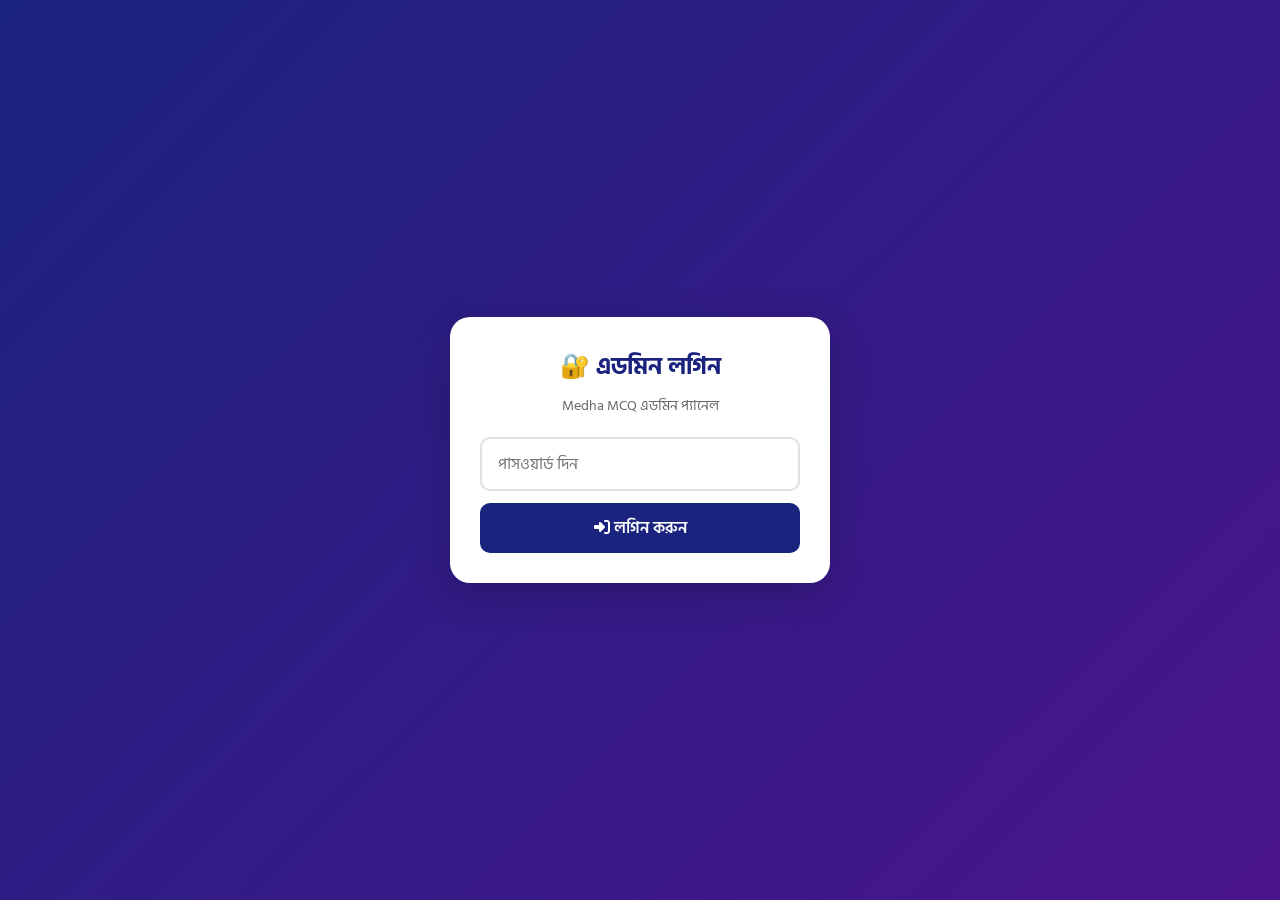
<file: admin-3.html>
<!DOCTYPE html>
<html lang="bn">
<head>
<meta charset="UTF-8">
<meta name="viewport" content="width=device-width, initial-scale=1.0">
<title>এডমিন প্যানেল - Medha MCQ</title>
<link href="https://fonts.googleapis.com/css2?family=Hind+Siliguri:wght@400;500;600;700&display=swap" rel="stylesheet">
<link rel="stylesheet" href="https://cdnjs.cloudflare.com/ajax/libs/font-awesome/6.4.0/css/all.min.css">
<style>
* { margin:0; padding:0; box-sizing:border-box; font-family:'Hind Siliguri',sans-serif; }
body { background:#f0f2f5; color:#1a1a2e; min-height:100vh; }

/* লগিন পেজ */
.login-wrap { min-height:100vh; display:flex; align-items:center; justify-content:center; background:linear-gradient(135deg,#1a237e,#4a148c); padding:20px; }
.login-box { background:white; padding:30px; border-radius:20px; width:100%; max-width:380px; box-shadow:0 10px 40px rgba(0,0,0,0.2); }
.login-box h2 { text-align:center; color:#1a237e; margin-bottom:8px; }
.login-box p { text-align:center; color:#666; margin-bottom:20px; font-size:0.9rem; }
.login-box input { width:100%; padding:12px 16px; border:2px solid #e0e0e0; border-radius:10px; font-size:1rem; margin-bottom:12px; font-family:inherit; }
.login-box input:focus { outline:none; border-color:#1a237e; }
.login-box button { width:100%; padding:12px; background:#1a237e; color:white; border:none; border-radius:10px; font-size:1rem; cursor:pointer; font-family:inherit; font-weight:600; }
.login-box button:hover { background:#283593; }
.login-error { color:#d32f2f; text-align:center; margin-top:10px; font-size:0.9rem; display:none; }

/* ড্যাশবোর্ড */
.admin-wrap { display:none; }
.admin-nav { background:#1a237e; color:white; padding:12px 16px; display:flex; justify-content:space-between; align-items:center; position:sticky; top:0; z-index:100; }
.admin-nav h1 { font-size:1.1rem; display:flex; align-items:center; gap:8px; }
.admin-nav button { background:rgba(255,255,255,0.2); color:white; border:none; padding:8px 14px; border-radius:8px; cursor:pointer; font-family:inherit; }

.tabs { display:flex; background:white; overflow-x:auto; border-bottom:1px solid #e0e0e0; }
.tab { padding:14px 18px; cursor:pointer; border:none; background:none; font-family:inherit; font-size:0.9rem; white-space:nowrap; color:#666; border-bottom:3px solid transparent; }
.tab.active { color:#1a237e; border-bottom-color:#1a237e; font-weight:600; }

.content { padding:16px; max-width:900px; margin:0 auto; }
.tab-content { display:none; }
.tab-content.active { display:block; }

/* স্ট্যাট কার্ড */
.stats { display:grid; grid-template-columns:repeat(auto-fit,minmax(140px,1fr)); gap:12px; margin-bottom:20px; }
.stat-card { background:white; padding:18px; border-radius:12px; box-shadow:0 2px 8px rgba(0,0,0,0.08); text-align:center; }
.stat-card .num { font-size:2rem; font-weight:700; color:#1a237e; }
.stat-card .label { color:#666; font-size:0.85rem; margin-top:4px; }

/* ফর্ম */
.form-card { background:white; padding:20px; border-radius:12px; box-shadow:0 2px 8px rgba(0,0,0,0.08); margin-bottom:16px; }
.form-card h3 { margin-bottom:14px; color:#1a237e; display:flex; align-items:center; gap:8px; }
.form-group { margin-bottom:14px; }
.form-group label { display:block; margin-bottom:6px; font-weight:500; font-size:0.9rem; color:#333; }
.form-group input, .form-group select, .form-group textarea { width:100%; padding:10px 12px; border:2px solid #e0e0e0; border-radius:8px; font-size:0.95rem; font-family:inherit; }
.form-group textarea { min-height:70px; resize:vertical; }
.form-group input:focus, .form-group select:focus, .form-group textarea:focus { outline:none; border-color:#1a237e; }

.btn { padding:10px 18px; border:none; border-radius:8px; cursor:pointer; font-family:inherit; font-size:0.9rem; font-weight:500; display:inline-flex; align-items:center; gap:6px; }
.btn-primary { background:#1a237e; color:white; }
.btn-success { background:#00c853; color:white; }
.btn-danger { background:#ff1744; color:white; }
.btn-warning { background:#ff6f00; color:white; }
.btn-sm { padding:6px 12px; font-size:0.8rem; }
.btn-block { width:100%; justify-content:center; }

/* প্রশ্ন তালিকা */
.q-item { background:white; padding:14px; border-radius:10px; margin-bottom:10px; box-shadow:0 2px 6px rgba(0,0,0,0.06); }
.q-item .q-text { font-weight:500; margin-bottom:8px; color:#1a1a2e; }
.q-item .q-meta { font-size:0.8rem; color:#666; margin-bottom:8px; }
.q-item .q-actions { display:flex; gap:6px; flex-wrap:wrap; }

/* কোড বক্স */
.code-box { background:#1a1a2e; color:#4fc3f7; padding:14px; border-radius:8px; font-family:monospace; font-size:0.8rem; max-height:300px; overflow:auto; white-space:pre-wrap; word-break:break-all; }

/* টোস্ট */
.toast { position:fixed; bottom:20px; left:50%; transform:translateX(-50%); background:#333; color:white; padding:10px 20px; border-radius:20px; opacity:0; transition:0.3s; z-index:9999; }
.toast.show { opacity:1; bottom:30px; }

.empty { text-align:center; padding:40px 20px; color:#999; }
.empty i { font-size:3rem; margin-bottom:10px; display:block; }

@media(max-width:500px) {
    .stats { grid-template-columns:repeat(2,1fr); }
    .tab { padding:12px 14px; font-size:0.85rem; }
}
</style>
</head>
<body>

<!-- লগিন স্ক্রিন -->
<div class="login-wrap" id="login-wrap">
    <div class="login-box">
        <h2>🔐 এডমিন লগিন</h2>
        <p>Medha MCQ এডমিন প্যানেল</p>
        <input type="password" id="admin-pass" placeholder="পাসওয়ার্ড দিন" onkeypress="if(event.key==='Enter')adminLogin()">
        <button onclick="adminLogin()"><i class="fas fa-sign-in-alt"></i> লগিন করুন</button>
        <p class="login-error" id="login-error">❌ ভুল পাসওয়ার্ড!</p>
    </div>
</div>

<!-- এডমিন ড্যাশবোর্ড -->
<div class="admin-wrap" id="admin-wrap">
    <nav class="admin-nav">
        <h1><i class="fas fa-shield-alt"></i> এডমিন প্যানেল</h1>
        <button onclick="adminLogout()"><i class="fas fa-sign-out-alt"></i> লগআউট</button>
    </nav>

    <div class="tabs">
        <button class="tab active" onclick="switchTab('dashboard',this)"><i class="fas fa-home"></i> ড্যাশবোর্ড</button>
        <button class="tab" onclick="switchTab('add',this)"><i class="fas fa-plus"></i> প্রশ্ন যোগ</button>
        <button class="tab" onclick="switchTab('manage',this)"><i class="fas fa-list"></i> প্রশ্ন দেখুন</button>
        <button class="tab" onclick="switchTab('export',this)"><i class="fas fa-download"></i> এক্সপোর্ট</button>
        <button class="tab" onclick="switchTab('ads',this)"><i class="fas fa-ad"></i> বিজ্ঞাপন</button>
        <button class="tab" onclick="switchTab('settings',this)"><i class="fas fa-cog"></i> সেটিংস</button>
    </div>

    <div class="content">

        <!-- ড্যাশবোর্ড -->
        <div class="tab-content active" id="tab-dashboard">
            <div class="stats">
                <div class="stat-card"><div class="num" id="stat-subjects">০</div><div class="label">বিষয়</div></div>
                <div class="stat-card"><div class="num" id="stat-chapters">০</div><div class="label">অধ্যায়</div></div>
                <div class="stat-card"><div class="num" id="stat-questions">০</div><div class="label">মোট প্রশ্ন</div></div>
                <div class="stat-card"><div class="num" id="stat-added">০</div><div class="label">আপনি যোগ করেছেন</div></div>
            </div>
            <div class="form-card">
                <h3><i class="fas fa-info-circle"></i> স্বাগতম এডমিন!</h3>
                <p style="color:#666; line-height:1.7;">এই প্যানেল থেকে আপনি নতুন MCQ প্রশ্ন যোগ করতে পারবেন, পুরনো প্রশ্ন এডিট বা মুছতে পারবেন। পরিবর্তন সেভ করার পর <strong>এক্সপোর্ট</strong> ট্যাবে গিয়ে কোড কপি করে GitHub এ <code>data.js</code> ফাইলে আপডেট করবেন।</p>
            </div>
        </div>

        <!-- প্রশ্ন যোগ -->
        <div class="tab-content" id="tab-add">
            <div class="form-card">
                <h3><i class="fas fa-plus-circle"></i> নতুন প্রশ্ন যোগ করুন</h3>
                <div class="form-group">
                    <label>বিষয় নির্বাচন করুন</label>
                    <select id="add-subject"></select>
                </div>
                <div class="form-group">
                    <label>অধ্যায় নির্বাচন করুন</label>
                    <select id="add-chapter"></select>
                </div>
                <div class="form-group">
                    <label>প্রশ্ন লিখুন</label>
                    <textarea id="add-question" placeholder="এখানে প্রশ্ন লিখুন..."></textarea>
                </div>
                <div class="form-group">
                    <label>অপশন A (সঠিক উত্তর হলে নিচে টিক দিন)</label>
                    <input type="text" id="add-opt-a" placeholder="অপশন A">
                </div>
                <div class="form-group">
                    <label>অপশন B</label>
                    <input type="text" id="add-opt-b" placeholder="অপশন B">
                </div>
                <div class="form-group">
                    <label>অপশন C</label>
                    <input type="text" id="add-opt-c" placeholder="অপশন C">
                </div>
                <div class="form-group">
                    <label>অপশন D</label>
                    <input type="text" id="add-opt-d" placeholder="অপশন D">
                </div>
                <div class="form-group">
                    <label>সঠিক উত্তর</label>
                    <select id="add-correct">
                        <option value="0">A</option>
                        <option value="1">B</option>
                        <option value="2">C</option>
                        <option value="3">D</option>
                    </select>
                </div>
                <div class="form-group">
                    <label>ব্যাখ্যা (ঐচ্ছিক)</label>
                    <textarea id="add-explain" placeholder="সঠিক উত্তরের ব্যাখ্যা লিখুন..."></textarea>
                </div>
                <button class="btn btn-success btn-block" onclick="addQuestion()"><i class="fas fa-save"></i> প্রশ্ন সেভ করুন</button>
            </div>

            <div class="form-card">
                <h3><i class="fas fa-folder-plus"></i> নতুন অধ্যায় যোগ করুন</h3>
                <div class="form-group">
                    <label>বিষয়</label>
                    <select id="new-chap-subject"></select>
                </div>
                <div class="form-group">
                    <label>অধ্যায়ের নাম</label>
                    <input type="text" id="new-chap-name" placeholder="যেমন: অধ্যায় ৪: নতুন বিষয়">
                </div>
                <button class="btn btn-primary btn-block" onclick="addChapter()"><i class="fas fa-plus"></i> অধ্যায় যোগ করুন</button>
            </div>
        </div>

        <!-- প্রশ্ন দেখুন/এডিট -->
        <div class="tab-content" id="tab-manage">
            <div class="form-card">
                <div class="form-group">
                    <label>বিষয় ও অধ্যায় বাছাই করুন</label>
                    <select id="manage-subject" onchange="loadManageChapters()"></select>
                </div>
                <div class="form-group">
                    <select id="manage-chapter" onchange="loadQuestionsList()"></select>
                </div>
            </div>
            <div id="questions-list"></div>
        </div>

        <!-- এক্সপোর্ট -->
        <div class="tab-content" id="tab-export">
            <div class="form-card">
                <h3><i class="fas fa-download"></i> data.js কোড এক্সপোর্ট</h3>
                <p style="color:#666; margin-bottom:12px; line-height:1.7;">নিচের বাটনে ক্লিক করলে আপনার সব পরিবর্তন সহ নতুন <code>data.js</code> কোড তৈরি হবে। সেটা কপি করে GitHub এ <code>data.js</code> ফাইলে পেস্ট করুন।</p>
                <button class="btn btn-primary btn-block" onclick="generateCode()"><i class="fas fa-code"></i> কোড তৈরি করুন</button>
                <button class="btn btn-success btn-block" onclick="copyCode()" style="margin-top:8px;"><i class="fas fa-copy"></i> কোড কপি করুন</button>
                <div class="code-box" id="export-code" style="margin-top:12px; display:none;"></div>
            </div>

            <div class="form-card">
                <h3><i class="fas fa-upload"></i> ব্যাকআপ থেকে ইমপোর্ট</h3>
                <p style="color:#666; margin-bottom:12px;">আগের ব্যাকআপ কোড এখানে পেস্ট করে ইমপোর্ট করুন।</p>
                <div class="form-group">
                    <textarea id="import-code" placeholder="এখানে পুরনো data.js কোড পেস্ট করুন..." style="min-height:120px;"></textarea>
                </div>
                <button class="btn btn-warning btn-block" onclick="importCode()"><i class="fas fa-upload"></i> ইমপোর্ট করুন</button>
            </div>
        </div>

        <!-- বিজ্ঞাপন -->
        <div class="tab-content" id="tab-ads">
            <div class="form-card">
                <h3><i class="fas fa-video"></i> ভিডিও বিজ্ঞাপন যোগ করুন</h3>
                <p style="color:#666; margin-bottom:12px; line-height:1.7;">শুধু ভিডিওর লিংক বসাও, নিচে বাটনে ক্লিক করলে কোড নিজে থেকে তৈরি হয়ে যাবে। তারপর সেই কোড কপি করে GitHub-এ <code>ads-config.js</code> ফাইলে পেস্ট করবে।</p>

                <div class="form-group">
                    <label>ভিডিওর ধরন</label>
                    <select id="ad-video-type">
                        <option value="youtube">ইউটিউব ভিডিও</option>
                        <option value="mp4">নিজের আপলোড করা ভিডিও (mp4 লিংক)</option>
                    </select>
                </div>

                <div class="form-group" id="ad-youtube-group">
                    <label>ইউটিউব ভিডিও লিংক বা আইডি</label>
                    <input type="text" id="ad-youtube-url" placeholder="যেমন: https://www.youtube.com/watch?v=xxxxxxxxxxx">
                </div>

                <div class="form-group hidden" id="ad-mp4-group" style="display:none;">
                    <label>ভিডিও ফাইলের সরাসরি লিংক (.mp4)</label>
                    <input type="text" id="ad-mp4-url" placeholder="যেমন: https://example.com/video.mp4">
                </div>

                <button class="btn btn-primary btn-block" onclick="generateAdCode()"><i class="fas fa-code"></i> কোড তৈরি করুন</button>
                <button class="btn btn-success btn-block" onclick="copyAdCode()" style="margin-top:8px;"><i class="fas fa-copy"></i> কোড কপি করুন</button>
                <div class="code-box" id="ad-export-code" style="margin-top:12px; display:none;"></div>
            </div>

            <div class="form-card">
                <h3><i class="fas fa-info-circle"></i> কীভাবে আপলোড করবে</h3>
                <p style="color:#666; line-height:1.9;">
                    ১. উপরে কোড কপি করো<br>
                    ২. GitHub রিপোতে <code>ads-config.js</code> ফাইলে যাও<br>
                    ৩. Edit (পেন্সিল আইকন) চাপো<br>
                    ৪. পুরনো <code>const adConfig = {...}</code> অংশটুকু মুছে কপি করা কোড পেস্ট করো<br>
                    ৫. Commit changes চাপো<br>
                    কয়েক মিনিট পর সব শিক্ষার্থীর কাছে নতুন ভিডিও বিজ্ঞাপন দেখাবে।
                </p>
            </div>
        </div>

        <!-- সেটিংস -->
        <div class="tab-content" id="tab-settings">
            <div class="form-card">
                <h3><i class="fas fa-key"></i> পাসওয়ার্ড পরিবর্তন</h3>
                <div class="form-group">
                    <label>পুরনো পাসওয়ার্ড</label>
                    <input type="password" id="old-pass">
                </div>
                <div class="form-group">
                    <label>নতুন পাসওয়ার্ড</label>
                    <input type="password" id="new-pass">
                </div>
                <button class="btn btn-primary btn-block" onclick="changePassword()"><i class="fas fa-save"></i> পাসওয়ার্ড পরিবর্তন</button>
            </div>
            <div class="form-card">
                <h3><i class="fas fa-trash"></i> সব ডাটা রিসেট</h3>
                <p style="color:#666; margin-bottom:12px;">সাবধান! এতে আপনার যোগ করা সব প্রশ্ন মুছে যাবে।</p>
                <button class="btn btn-danger btn-block" onclick="resetAll()"><i class="fas fa-exclamation-triangle"></i> সব মুছে ফেলুন</button>
            </div>
        </div>

    </div>
</div>

<div class="toast" id="toast"></div>

<script src="data.js"></script>
<script>
// ডিফল্ট পাসওয়ার্ড (পরে পরিবর্তন করবেন)
let ADMIN_PASS = localStorage.getItem('adminPass') || 'medha2024';

// ইউজারের যোগ করা ডাটা
let userData = JSON.parse(localStorage.getItem('userData') || 'null');
if (!userData) {
    userData = JSON.parse(JSON.stringify(subjectData));
}

// লগিন
function adminLogin() {
    const pass = document.getElementById('admin-pass').value;
    if (pass === ADMIN_PASS) {
        document.getElementById('login-wrap').style.display = 'none';
        document.getElementById('admin-wrap').style.display = 'block';
        sessionStorage.setItem('adminLogged', 'yes');
        initAdmin();
    } else {
        document.getElementById('login-error').style.display = 'block';
    }
}

// অটো লগিন চেক
if (sessionStorage.getItem('adminLogged') === 'yes') {
    document.getElementById('login-wrap').style.display = 'none';
    document.getElementById('admin-wrap').style.display = 'block';
    setTimeout(initAdmin, 100);
}

function adminLogout() {
    sessionStorage.removeItem('adminLogged');
    location.reload();
}

// ট্যাব সুইচ
function switchTab(name, btn) {
    document.querySelectorAll('.tab').forEach(t => t.classList.remove('active'));
    document.querySelectorAll('.tab-content').forEach(t => t.classList.remove('active'));
    btn.classList.add('active');
    document.getElementById('tab-' + name).classList.add('active');
}

// টোস্ট
function toast(msg) {
    const t = document.getElementById('toast');
    t.textContent = msg;
    t.classList.add('show');
    setTimeout(() => t.classList.remove('show'), 2500);
}

// ইনিশিয়ালাইজ
function initAdmin() {
    fillSubjectDropdowns();
    updateStats();
}

function fillSubjectDropdowns() {
    const subjects = Object.keys(userData);
    const selects = ['add-subject', 'new-chap-subject', 'manage-subject'];
    selects.forEach(id => {
        const sel = document.getElementById(id);
        if (!sel) return;
        sel.innerHTML = '';
        subjects.forEach(key => {
            sel.innerHTML += `<option value="${key}">${userData[key].name}</option>`;
        });
        sel.onchange = () => {
            if (id === 'add-subject') fillChapterDropdown('add-subject', 'add-chapter');
            if (id === 'manage-subject') loadManageChapters();
        };
    });
    fillChapterDropdown('add-subject', 'add-chapter');
    loadManageChapters();
}

function fillChapterDropdown(subjId, chapId) {
    const subj = document.getElementById(subjId).value;
    const sel = document.getElementById(chapId);
    sel.innerHTML = '';
    userData[subj].chapters.forEach((ch, i) => {
        sel.innerHTML += `<option value="${i}">${ch.name}</option>`;
    });
}

function loadManageChapters() {
    fillChapterDropdown('manage-subject', 'manage-chapter');
    loadQuestionsList();
}

function loadQuestionsList() {
    const subj = document.getElementById('manage-subject').value;
    const chap = parseInt(document.getElementById('manage-chapter').value);
    const list = document.getElementById('questions-list');
    if (!userData[subj] || !userData[subj].chapters[chap]) {
        list.innerHTML = '<div class="empty"><i class="fas fa-inbox"></i>কোনো প্রশ্ন নেই</div>';
        return;
    }
    const qs = userData[subj].chapters[chap].questions;
    if (qs.length === 0) {
        list.innerHTML = '<div class="empty"><i class="fas fa-inbox"></i>এই অধ্যায়ে কোনো প্রশ্ন নেই</div>';
        return;
    }
    list.innerHTML = qs.map((q, i) => `
        <div class="q-item">
            <div class="q-text">${i+1}. ${q.question}</div>
            <div class="q-meta">সঠিক: ${String.fromCharCode(65+q.correct)} | অপশন: ${q.options.join(' | ')}</div>
            <div class="q-actions">
                <button class="btn btn-danger btn-sm" onclick="deleteQuestion('${subj}',${chap},${i})"><i class="fas fa-trash"></i> মুছুন</button>
            </div>
        </div>
    `).join('');
}

// স্ট্যাট আপডেট
function updateStats() {
    const subjects = Object.keys(userData);
    let chapters = 0, questions = 0;
    subjects.forEach(s => {
        chapters += userData[s].chapters.length;
        userData[s].chapters.forEach(c => questions += c.questions.length);
    });
    document.getElementById('stat-subjects').textContent = toBn(subjects.length);
    document.getElementById('stat-chapters').textContent = toBn(chapters);
    document.getElementById('stat-questions').textContent = toBn(questions);
    const addedCount = JSON.parse(localStorage.getItem('addedCount') || '0');
    document.getElementById('stat-added').textContent = toBn(addedCount);
}

function toBn(n) {
    const bn = ['০','১','২','৩','৪','৫','৬','৭','৮','৯'];
    return String(n).split('').map(d => bn[d] || d).join('');
}

// প্রশ্ন যোগ
function addQuestion() {
    const subj = document.getElementById('add-subject').value;
    const chap = parseInt(document.getElementById('add-chapter').value);
    const q = document.getElementById('add-question').value.trim();
    const a = document.getElementById('add-opt-a').value.trim();
    const b = document.getElementById('add-opt-b').value.trim();
    const c = document.getElementById('add-opt-c').value.trim();
    const d = document.getElementById('add-opt-d').value.trim();
    const correct = parseInt(document.getElementById('add-correct').value);
    const explain = document.getElementById('add-explain').value.trim();

    if (!q || !a || !b || !c || !d) {
        toast('❌ সব ঘর পূরণ করুন!');
        return;
    }

    const newId = userData[subj].chapters[chap].questions.length + 1;
    userData[subj].chapters[chap].questions.push({
        id: newId, question: q,
        options: [a, b, c, d],
        correct: correct,
        explanation: explain || 'ব্যাখ্যা শীঘ্রই যোগ হবে।'
    });

    saveData();
    let count = parseInt(localStorage.getItem('addedCount') || '0') + 1;
    localStorage.setItem('addedCount', count);

    // ফর্ম খালি
    ['add-question','add-opt-a','add-opt-b','add-opt-c','add-opt-d','add-explain'].forEach(id => {
        document.getElementById(id).value = '';
    });

    updateStats();
    toast('✅ প্রশ্ন যোগ হয়েছে!');
}

// অধ্যায় যোগ
function addChapter() {
    const subj = document.getElementById('new-chap-subject').value;
    const name = document.getElementById('new-chap-name').value.trim();
    if (!name) { toast('❌ অধ্যায়ের নাম দিন!'); return; }
    const newId = userData[subj].chapters.length + 1;
    userData[subj].chapters.push({ id: newId, name: name, questionCount: 0, questions: [] });
    saveData();
    document.getElementById('new-chap-name').value = '';
    fillSubjectDropdowns();
    updateStats();
    toast('✅ অধ্যায় যোগ হয়েছে!');
}

// প্রশ্ন মুছুন
function deleteQuestion(subj, chap, idx) {
    if (!confirm('এই প্রশ্নটি মুছে ফেলবেন?')) return;
    userData[subj].chapters[chap].questions.splice(idx, 1);
    saveData();
    loadQuestionsList();
    updateStats();
    toast('🗑️ প্রশ্ন মুছে ফেলা হয়েছে');
}

// ডাটা সেভ
function saveData() {
    localStorage.setItem('userData', JSON.stringify(userData));
}

// কোড তৈরি
function generateCode() {
    const code = 'const subjectData = ' + JSON.stringify(userData, null, 4) + ';';
    const box = document.getElementById('export-code');
    box.textContent = code;
    box.style.display = 'block';
    toast('✅ কোড তৈরি হয়েছে!');
}

// কোড কপি
function copyCode() {
    const box = document.getElementById('export-code');
    if (!box.textContent) { toast('❌ আগে কোড তৈরি করুন!'); return; }
    navigator.clipboard.writeText(box.textContent).then(() => {
        toast('✅ কোড কপি হয়েছে!');
    }).catch(() => {
        // ফলব্যাক
        const ta = document.createElement('textarea');
        ta.value = box.textContent;
        document.body.appendChild(ta);
        ta.select();
        document.execCommand('copy');
        document.body.removeChild(ta);
        toast('✅ কোড কপি হয়েছে!');
    });
}

// ভিডিও ধরন বদলালে সঠিক ফর্ম দেখানো
document.addEventListener('change', (e) => {
    if (e.target && e.target.id === 'ad-video-type') {
        const isYoutube = e.target.value === 'youtube';
        document.getElementById('ad-youtube-group').style.display = isYoutube ? 'block' : 'none';
        document.getElementById('ad-mp4-group').style.display = isYoutube ? 'none' : 'block';
    }
});

// ইউটিউব লিংক/আইডি থেকে শুধু ভিডিও আইডি বের করা
function extractYoutubeId(input) {
    input = input.trim();
    const patterns = [
        /(?:youtube\.com\/watch\?v=|youtu\.be\/|youtube\.com\/embed\/)([a-zA-Z0-9_-]{11})/,
    ];
    for (const p of patterns) {
        const m = input.match(p);
        if (m) return m[1];
    }
    // হয়তো শুধু আইডিই দেওয়া হয়েছে
    if (/^[a-zA-Z0-9_-]{11}$/.test(input)) return input;
    return null;
}

// বিজ্ঞাপনের কোড তৈরি
function generateAdCode() {
    const type = document.getElementById('ad-video-type').value;
    let html = '';

    if (type === 'youtube') {
        const raw = document.getElementById('ad-youtube-url').value;
        const videoId = extractYoutubeId(raw);
        if (!videoId) { toast('❌ সঠিক ইউটিউব লিংক দাও!'); return; }
        html = `<iframe width="100%" height="220" src="https://www.youtube.com/embed/${videoId}?autoplay=1" frameborder="0" allow="autoplay; encrypted-media" allowfullscreen></iframe>`;
    } else {
        const url = document.getElementById('ad-mp4-url').value.trim();
        if (!url) { toast('❌ ভিডিও লিংক দাও!'); return; }
        html = `<video width="100%" controls autoplay><source src="${url}" type="video/mp4"></video>`;
    }

    const code = `const adConfig = {\n    html: '${html.replace(/'/g, "\\'")}'\n};`;
    const box = document.getElementById('ad-export-code');
    box.textContent = code;
    box.style.display = 'block';
    toast('✅ কোড তৈরি হয়েছে!');
}

// বিজ্ঞাপনের কোড কপি
function copyAdCode() {
    const box = document.getElementById('ad-export-code');
    if (!box.textContent) { toast('❌ আগে কোড তৈরি করুন!'); return; }
    navigator.clipboard.writeText(box.textContent).then(() => {
        toast('✅ কোড কপি হয়েছে!');
    }).catch(() => {
        const ta = document.createElement('textarea');
        ta.value = box.textContent;
        document.body.appendChild(ta);
        ta.select();
        document.execCommand('copy');
        document.body.removeChild(ta);
        toast('✅ কোড কপি হয়েছে!');
    });
}

// ইমপোর্ট
function importCode() {
    const code = document.getElementById('import-code').value.trim();
    if (!code) { toast('❌ কোড পেস্ট করুন!'); return; }
    try {
        const match = code.match(/const\s+subjectData\s*=\s*([\s\S]+);?\s*$/);
        if (!match) throw new Error('ফরম্যাট ভুল');
        const data = JSON.parse(match[1]);
        userData = data;
        saveData();
        fillSubjectDropdowns();
        updateStats();
        document.getElementById('import-code').value = '';
        toast('✅ ইমপোর্ট সফল!');
    } catch (e) {
        toast('❌ কোড ভুল হয়েছে!');
    }
}

// পাসওয়ার্ড পরিবর্তন
function changePassword() {
    const oldP = document.getElementById('old-pass').value;
    const newP = document.getElementById('new-pass').value;
    if (oldP !== ADMIN_PASS) { toast('❌ পুরনো পাসওয়ার্ড ভুল!'); return; }
    if (newP.length < 4) { toast('❌ কমপক্ষে ৪ অক্ষর দিন!'); return; }
    ADMIN_PASS = newP;
    localStorage.setItem('adminPass', newP);
    document.getElementById('old-pass').value = '';
    document.getElementById('new-pass').value = '';
    toast('✅ পাসওয়ার্ড পরিবর্তন হয়েছে!');
}

// রিসেট
function resetAll() {
    if (!confirm('সত্যিই সব মুছে ফেলবেন? এটা ফেরানো যাবে না!')) return;
    localStorage.removeItem('userData');
    localStorage.removeItem('addedCount');
    toast('🔄 রিসেট হচ্ছে...');
    setTimeout(() => location.reload(), 1000);
}
</script>
</body>
</html>
</file>
